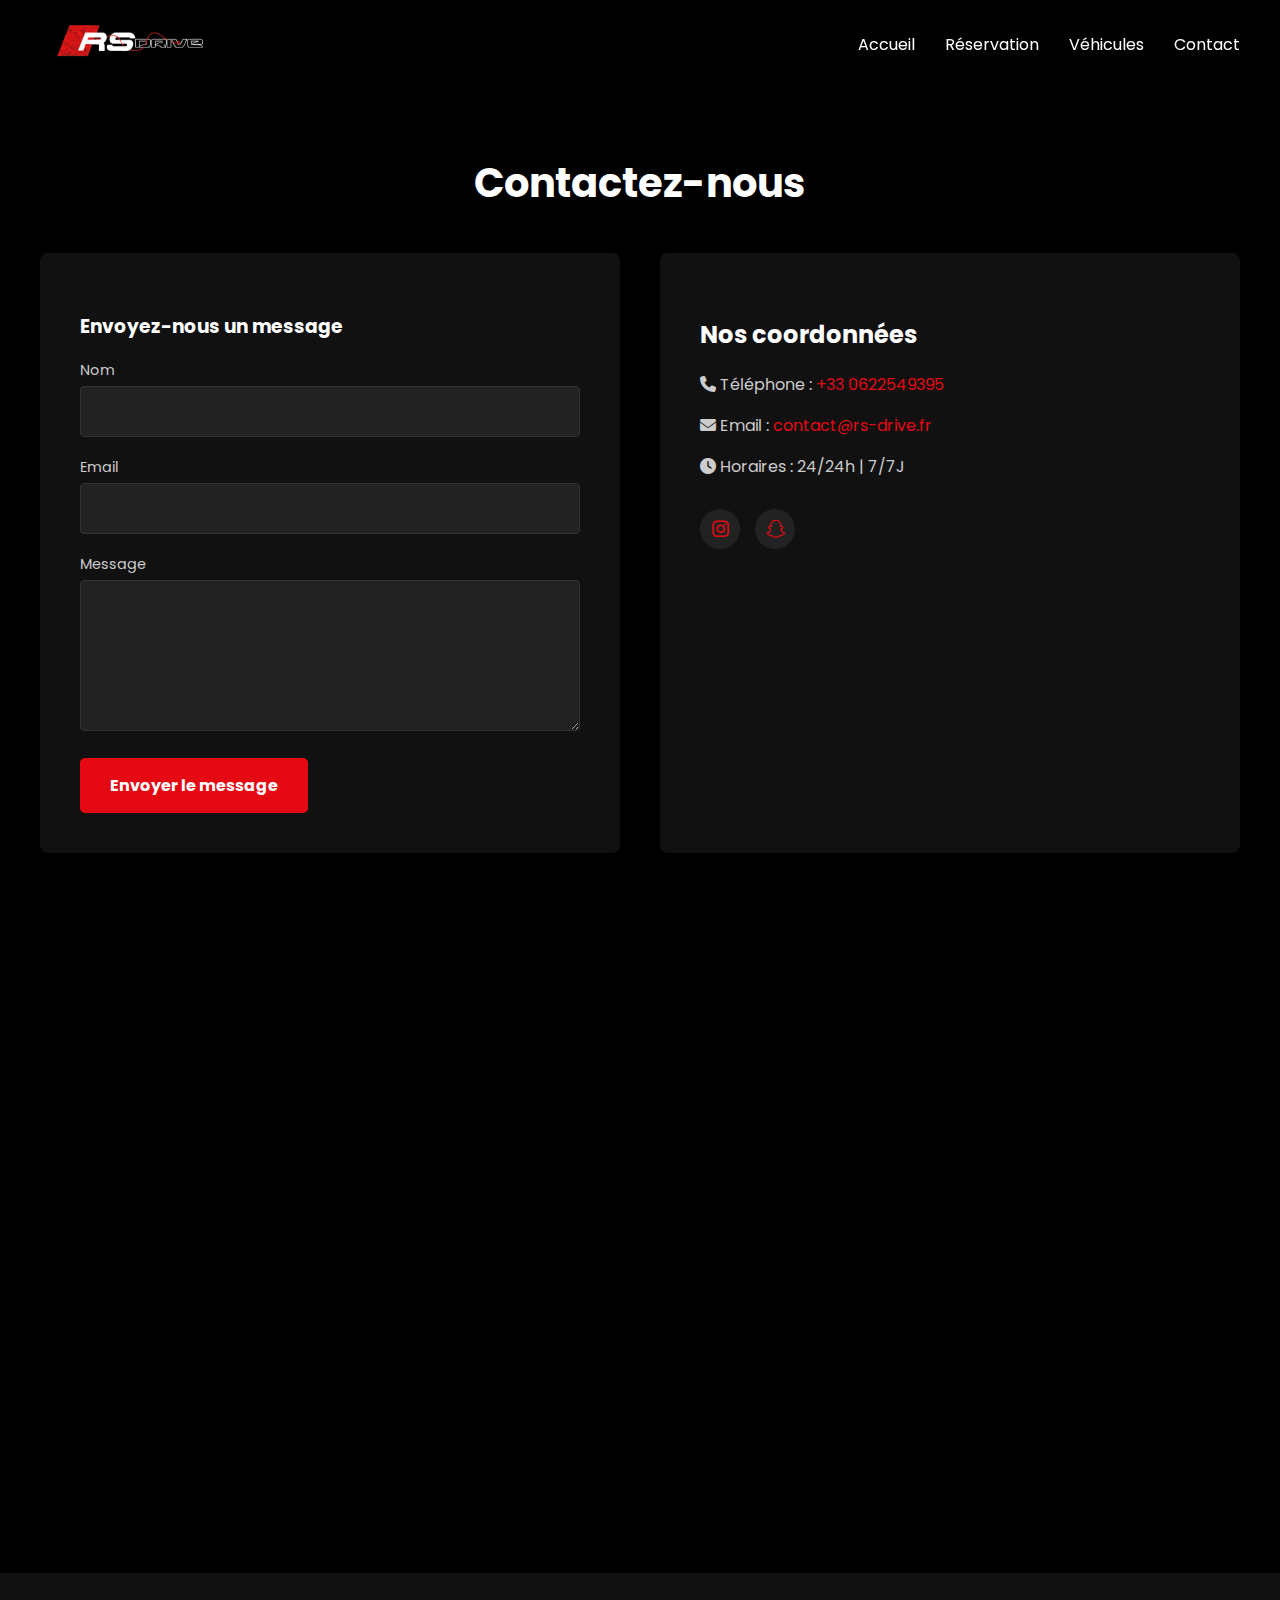
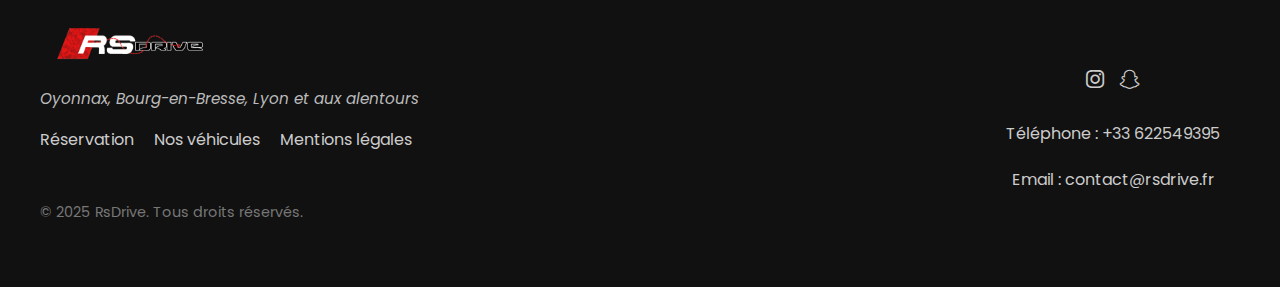
<file: contact.html>
<!DOCTYPE html>
<html lang="fr">
<head>
    <meta charset="UTF-8">
    <meta name="viewport" content="width=device-width, initial-scale=1.0">
    <title>Contactez-nous - RsDrive</title>
    <link rel="preconnect" href="https://fonts.googleapis.com">
    <link rel="preconnect" href="https://fonts.gstatic.com" crossorigin>
    <link href="https://fonts.googleapis.com/css2?family=Montserrat:wght@400;500;700&family=Poppins:wght@400;500;700&display=swap" rel="stylesheet">
    <link rel="stylesheet" href="https://cdnjs.cloudflare.com/ajax/libs/font-awesome/6.5.2/css/all.min.css" integrity="..." crossorigin="anonymous" referrerpolicy="no-referrer" />
    <style>
        /* Styles CSS de base (seront externalisés dans style.css) */
        body {
            font-family: 'Poppins', sans-serif;
            margin: 0;
            padding: 0;
            background-color: #000;
            color: #fff;
            overflow-x: hidden;
        }

        .container {
            max-width: 1200px;
            margin: 0 auto;
            padding: 0 20px;
        }

        /* Header */
        .header {
            position: fixed;
            top: 0;
            left: 0;
            width: 100%;
            background-color: rgba(0, 0, 0, 0.8); /* Semi-transparent pour l'effet sticky */
            padding: 20px 0;
            z-index: 100;
            transition: background-color 0.3s ease;
        }

        .header.scrolled {
            background-color: #000;
        }

        .header-inner {
            display: flex;
            justify-content: space-between;
            align-items: center;
        }

        /* Styles pour l'icône hamburger (mobile) */
.hamburger-menu {
    display: none; /* Caché par défaut sur les écrans plus larges */
    cursor: pointer;
    padding: 10px;
    border: none;
    background: none;
    outline: none;
    z-index: 110; /* Au-dessus du menu déroulant */
}

.hamburger-menu span {
    display: block;
    width: 25px;
    height: 3px;
    background-color: #fff;
    margin: 5px 0;
    transition: 0.4s;
}

/* Styles pour le menu déroulant (mobile) */
.main-nav-mobile {
    display: none; /* Caché par défaut */
    position: absolute;
    top: 60px; /* Ajuster en fonction de la hauteur du header */
    right: 10px;
    background-color: rgba(0, 0, 0, 0.9);
    padding: 20px;
    border-radius: 5px;
    z-index: 105; /* Au-dessus du header */
    box-shadow: 0 2px 5px rgba(0, 0, 0, 0.3);
}

.main-nav-mobile ul {
    list-style: none;
    padding: 0;
    margin: 0;
    display: flex;
    flex-direction: column;
    align-items: flex-end;
}

.main-nav-mobile li {
    margin: 10px 0;
}

.main-nav-mobile li:first-child {
    margin-top: 0;
}

.main-nav-mobile a {
    color: #fff;
    text-decoration: none;
}

.main-nav-mobile a::after {
    content: '';
    position: absolute;
    bottom: -3px;
    left: 0;
    width: 0%;
    height: 2px;
    background-color: #E50914;
    transition: width 0.3s ease;
}

.main-nav-mobile a:hover::after {
    width: 100%;
}

/* Modification du menu principal pour le cacher sur mobile */
.main-nav {
    display: flex; /* Rétablir l'affichage flex pour le bureau */
}

/* Media query pour afficher l'icône hamburger et cacher le menu principal sur mobile */
@media (max-width: 768px) {
    .main-nav {
        display: none; /* Cacher le menu principal sur mobile */
    }

    .hamburger-menu {
        display: block; /* Afficher l'icône hamburger sur mobile */
    }

    .header-inner {
        justify-content: space-between; /* Aligner logo et hamburger */
    }
}

        .logo-img {
            height: 40px;
            width: auto;
            max-width: 180px;
            object-fit: contain;
        }

        .logo {
            font-size: 24px;
            font-weight: bold;
            color: #fff;
            text-decoration: none;
        }

        .main-nav ul {
            list-style: none;
            padding: 0;
            margin: 0;
            display: flex;
        }

        .main-nav li {
            margin-left: 30px;
        }

        .main-nav li:first-child {
            margin-left: 0;
        }

        .main-nav a {
            color: #fff;
            text-decoration: none;
            position: relative;
        }

        .main-nav a::after {
            content: '';
            position: absolute;
            bottom: -3px;
            left: 0;
            width: 0%;
            height: 2px;
            background-color: #E50914;
            transition: width 0.3s ease;
        }

        .main-nav a:hover::after {
            width: 100%;
        }

        /* Section Contact */
        .contact-section {
            padding: 120px 0 80px; /* Ajuster le padding haut */
            text-align: center;
        }

        .contact-title {
            font-size: 2.5em;
            font-weight: bold;
            margin-bottom: 40px;
            color: #fff;
            opacity: 0;
            transform: translateY(-20px);
            transition: opacity 0.5s ease, transform 0.5s ease;
        }

        .contact-title.animate {
            opacity: 1;
            transform: translateY(0);
        }

        .logo-img {
  height: 40px;
  max-height: 50px;
  width: auto;
}

        .contact-grid {
            display: grid;
            grid-template-columns: repeat(auto-fit, minmax(300px, 1fr));
            gap: 40px;
            margin-bottom: 40px;
            opacity: 0;
            transform: translateY(30px);
            transition: opacity 0.5s ease 0.3s, transform 0.5s ease 0.3s;
        }

        .contact-grid.animate {
            opacity: 1;
            transform: translateY(0);
        }

        .contact-form {
            background-color: #111;
            padding: 40px;
            border-radius: 8px;
            text-align: left;
        }

        .form-group {
            margin-bottom: 20px;
        }

        .form-group label {
            display: block;
            color: #ccc;
            margin-bottom: 5px;
            font-size: 0.9em;
        }

        .form-group input[type="text"],
        .form-group input[type="email"],
        .form-group textarea {
            width: 100%;
            padding: 12px;
            border: 1px solid #333;
            border-radius: 4px;
            background-color: #222;
            color: #fff;
            box-sizing: border-box;
            font-family: 'Poppins', sans-serif;
            font-size: 1em;
        }

        .form-group textarea {
            min-height: 150px;
        }

        .btn-primary {
            display: inline-block;
            background-color: #E50914;
            color: #fff;
            padding: 15px 30px;
            text-decoration: none;
            border-radius: 5px;
            font-weight: bold;
            transition: background-color 0.3s ease, transform 0.2s ease-in-out;
            cursor: pointer;
            border: none;
            font-family: 'Poppins', sans-serif;
            font-size: 1em;
        }

        .btn-primary:hover {
            background-color: #b8070f;
            transform: scale(1.05);
        }

        .contact-details {
            background-color: #111;
            padding: 40px;
            border-radius: 8px;
            text-align: left;
        }

        .contact-details h3 {
            font-size: 1.5em;
            margin-bottom: 20px;
            color: #fff;
        }

        .contact-details p {
            color: #ccc;
            margin-bottom: 10px;
        }

        .contact-details a {
            color: #E50914;
            text-decoration: none;
            transition: color 0.3s ease;
        }

        .contact-details a:hover {
            color: #fff;
        }

        .social-buttons {
            margin-top: 30px;
            display: flex;
            gap: 15px;
            justify-content: left;
        }

        .social-button {
    background-color: #222;
    color: #ccc; /* Couleur du texte/de l'icône */
    border: none;
    border-radius: 50%;
    width: 40px;
    height: 40px;
    display: flex;
    justify-content: center;
    align-items: center;
    font-size: 1.2em; /* Taille de l'icône */
    text-decoration: none;
    transition: background-color 0.3s ease, color 0.3s ease, transform 0.2s ease-in-out;
}

        .social-button:hover {
    background-color: #E50914;
    color: #fff; /* Couleur de l'icône au survol */
    transform: scale(1.1);
}

        .map-container {
            margin-top: 40px;
            border-radius: 8px;
            overflow: hidden;
            opacity: 0;
            transform: translateY(30px);
            transition: opacity 0.5s ease 0.5s, transform 0.5s ease 0.5s;
        }

        .map-container.animate {
            opacity: 1;
            transform: translateY(0);
        }

        .map-container iframe {
            width: 100%;
            height: 300px;
            border: 0;
        }

        /* Bloc "Être rappelé maintenant" */
        .callback-section-contact {
            background-color: #222;
            padding: 40px;
            text-align: center;
            margin-top: 60px;
            border-radius: 8px;
            opacity: 0;
            transform: translateY(30px);
            transition: opacity 0.5s ease 0.7s, transform 0.5s ease 0.7s;
        }

        .callback-section-contact.animate {
            opacity: 1;
            transform: translateY(0);
        }

        .callback-icon-contact {
            font-size: 2.5em;
            color: #E50914;
            margin-bottom: 20px;
        }

        .callback-text-contact {
            font-size: 1.1em;
            margin-bottom: 25px;
        }

        .btn-callback-contact {
            background-color: #E50914;
            color: #fff;
            padding: 15px 30px;
            text-decoration: none;
            border-radius: 5px;
            font-weight: bold;
            transition: background-color 0.3s ease, transform 0.2s ease-in-out;
            cursor: pointer;
            border: none;
            font-family: 'Poppins', sans-serif;
            font-size: 1em;
        }

        .btn-callback-contact:hover {
            background-color: #b8070f;
            transform: scale(1.05);
        }

        /* Footer (Styles repris des autres pages) */
        .footer {
    background-color: #111;
    padding: 50px 0;
    color: #ccc;
    text-align: center;
}

.footer-inner {
    display: flex;
    flex-direction: column;
    align-items: center;
}

.footer-logo {
    font-size: 20px;
    font-weight: bold;
    color: #fff;
    text-decoration: none;
    margin-bottom: 20px;
}

.footer-cities {
    margin-bottom: 15px;
    font-size: 0.95em;
    line-height: 1.6;
    max-width: 300px;
    color: #bbb;
    font-style: italic;
}

.footer-links ul {
    list-style: none;
    padding: 0;
    margin: 0 0 20px;
    display: flex;
    gap: 20px;
}

.footer-links a {
    color: #ccc;
    text-decoration: none;
    transition: color 0.3s ease;
}

.footer-links a:hover {
    color: #fff;
}

.footer-social ul {
    list-style: none;
    padding: 0;
    margin: 0 0 0px;
    display: flex;
    gap: 15px;
}

.footer-social a {
    color: #ccc;
    font-size: 1.3em;
    transition: color 0.3s ease;
}

.footer-social a:hover {
    color: #fff;
}

.footer-contact p {
    margin-bottom: 5px;
}

.footer-contact a {
    color: #ccc;
    text-decoration: none;
    transition: color 0.3s ease;
}

.footer-contact a:hover {
    color: #fff;
}

/* Desktop styles */
@media (min-width: 769px) {
  .footer-contact {
    position: absolute;
    right: 40px;
    top: 50%;
    transform: translateY(-50%);
    text-align: center;
    display: flex;
    flex-direction: column;
    align-items: center;
  }

  .footer-inner {
    position: relative;
    align-items: flex-start;
  }

  .footer-contact .footer-social {
    margin-bottom: 10px;
  }

  .footer-contact .footer-social ul {
    justify-content: center;
  }

  .footer-cities {
    white-space: nowrap;
  }
}

/* Desktop styles */
@media (min-width: 769px) {
  .footer-inner {
    align-items: flex-start;
  }

  .footer-top {
    flex-direction: row;
    justify-content: space-between;
    align-items: flex-start;
  }

  .desktop-cities {
    display: block;
    white-space: nowrap;
  }

  .mobile-cities {
    display: none;
  }

  .footer-contact-block {
    align-items: flex-end;
  }

  .footer-social {
    margin-bottom: 10px;
  }

  .footer-contact {
    text-align: right;
  }

  .footer-bottom {
    text-align: left;
    width: 100%;
  }
}

        /* Animations au scroll (CSS - classes définies dans index.html) */
        .fade-in {
            opacity: 0;
            transition: opacity 0.5s ease;
        }

        .fade-in.animate {
            opacity: 1;
        }

        .slide-up {
            opacity: 0;
            transform: translateY(30px);
            transition: opacity 0.5s ease, transform 0.5s ease;
        }

        .slide-up.animate {
            opacity: 1;
            transform: translateY(0);
        }

        /* Styles pour l'icône hamburger (mobile) */
        .hamburger-menu {
            display: none; /* Caché par défaut sur les écrans plus larges */
            cursor: pointer;
            padding: 10px;
            border: none;
            background: none;
            outline: none;
            z-index: 110; /* Au-dessus du menu déroulant */
        }

        .hamburger-menu span {
            display: block;
            width: 25px;
            height: 3px;
            background-color: #fff;
            margin: 5px 0;
            transition: 0.4s;
        }

        /* Styles pour le menu déroulant (mobile) */
        .main-nav-mobile {
            display: none; /* Caché par défaut */
            position: absolute;
            top: 60px; /* Ajuster en fonction de la hauteur du header */
            right: 20px; /* Aligné à droite */
            background-color: rgba(0, 0, 0, 0.9);
            padding: 20px;
            border-radius: 5px;
            z-index: 105; /* Au-dessus du header */
            box-shadow: 0 2px 5px rgba(0, 0, 0, 0.3);
            align-items: flex-end;
        }

        .main-nav-mobile ul {
            list-style: none;
            padding: 0;
            margin: 0;
            display: flex;
            flex-direction: column;
            align-items: flex-end;
        }

        .main-nav-mobile li {
            margin: 10px 0;
        }

        .main-nav-mobile li:first-child {
            margin-top: 0;
        }

        .main-nav-mobile a {
            color: #fff;
            text-decoration: none;
        }

        .main-nav-mobile a::after {
            content: '';
            position: absolute;
            bottom: -3px;
            left: auto; /* Important pour l'alignement à droite */
            right: 0;
            width: 0%;
            height: 2px;
            background-color: #E50914;
            transition: width 0.3s ease;
        }

        .main-nav-mobile a:hover::after {
            width: 100%;
        }

        /* Modification du menu principal pour le cacher sur mobile */
        .main-nav {
            display: flex; /* Rétablir l'affichage flex pour le bureau */
        }

        /* Media query pour afficher l'icône hamburger et cacher le menu principal sur mobile */
        @media (max-width: 768px) {
            .main-nav {
                display: none; /* Cacher le menu principal sur mobile */
            }

            .hamburger-menu {
                display: block; /* Afficher l'icône hamburger sur mobile */
                position: absolute; /* Positionnement absolu pour le placer à droite */
                top: 20px;      /* Ajuster la position verticale si nécessaire */
                right: 20px;    /* Ajuster la position horizontale si nécessaire */
            }

            .header-inner {
                /* On garde le space-between pour le logo à gauche */
                align-items: center; /* Aligner verticalement le logo et le hamburger (si besoin) */
            }

            .footer-inner {
    align-items: center !important;
    text-align: center;
  }

  .footer-links ul,
    .footer-social ul {
        flex-direction: row !important; /* Forcer l'alignement horizontal */
        justify-content: center;
        flex-wrap: wrap;
        gap: 15px;
    }

  .footer-links li,
  .footer-social li {
    margin-bottom: 0;
  }

  .footer-contact {
    text-align: center;
  }

  .footer-cities {
    text-align: center;
    margin-bottom: 15px;
}
}

.footer-copyright {
  margin-top: 30px;
  font-size: 0.9em;
  color: #777;
}

        @media (max-width: 768px) {
            .footer-links ul,
    .footer-social ul {
        flex-direction: row !important; /* Forcer l'alignement horizontal */
        justify-content: center;
        flex-wrap: wrap;
        gap: 15px;
    }

  .footer-links li,
  .footer-social li {
    margin-bottom: 0;
  }
            
            .contact-section {
                padding-top: 100px;
            }

            .contact-grid {
                grid-template-columns: 1fr;
            }

            .contact-form, .contact-details {
                padding: 30px;
            }

            .social-buttons {
                justify-content: flex-start;
            }

            .map-container iframe {
                height: 200px;
            }

            .callback-section-contact {
                padding: 30px;
                margin-top: 40px;
            }

            .footer-inner {
                align-items: flex-start;
            }

            .footer-links ul, .footer-social ul {
                flex-direction: column;
                align-items: flex-start;
            }

            .footer-links li, .footer-social li {
                margin-bottom: 10px;
            }
        }
    </style>
</head>
<body>
    <header class="header">
    <div class="container header-inner">
        <a href="index.html" class="logo">
            <img src="images/logo.png" alt="RsDrive Logo" class="logo-img">
        </a>
        <button class="hamburger-menu">
            <span></span>
            <span></span>
            <span></span>
        </button>
        <nav class="main-nav">
            <ul>
                <li><a href="index.html">Accueil</a></li>
                <li><a href="reservation.html">Réservation</a></li>
                <li><a href="vehicules.html">Véhicules</a></li>
                <li><a href="contact.html">Contact</a></li>
            </ul>
        </nav>
        <nav class="main-nav-mobile">
            <ul>
                <li><a href="index.html">Accueil</a></li>
                <li><a href="reservation.html">Réservation</a></li>
                <li><a href="vehicules.html">Véhicules</a></li>
                <li><a href="contact.html">Contact</a></li>
            </ul>
        </nav>
    </div>
</header>

    <section class="contact-section">
        <div class="container">
            <h2 class="contact-title">Contactez-nous</h2>
            <div class="contact-grid">
                <div class="contact-form">
                    <h3>Envoyez-nous un message</h3>
                    <form>
                        <div class="form-group">
                            <label for="nom">Nom</label>
                            <input type="text" id="nom" name="nom" required>
                        </div>
                        <div class="form-group">
                            <label for="email">Email</label>
                            <input type="email" id="email" name="email" required>
                        </div>
                        <div class="form-group">
                            <label for="message">Message</label>
                            <textarea id="message" name="message" rows="5" required></textarea>
                        </div>
                        <button type="submit" class="btn-primary">Envoyer le message</button>
                    </form>
                </div>
                <div class="contact-details">
                    <h3>Nos coordonnées</h3>
                    <p><i class="fas fa-phone"></i> Téléphone : <a href="tel:+330622549395">+33 0622549395</a></p>
                    <p><i class="fas fa-envelope"></i> Email : <a href="mailto:contact@rs-drive.fr">contact@rs-drive.fr</a></p>
                    <p><i class="fas fa-clock"></i> Horaires : 24/24h | 7/7J</p>
                    <div class="social-buttons">
    <a href="https://www.instagram.com/rs.drive01" target="_blank" class="social-button" aria-label="Instagram">
        <i class="fab fa-instagram"></i>
    </a>
    <a href="https://www.snapchat.com/add/rs-drive01" target="_blank" class="social-button" aria-label="Snapchat">
        <i class="fab fa-snapchat-ghost"></i>
    </a>
</div>
                </div>
            </div>

            <div class="map-container">
                <iframe src="https://www.google.com/maps/embed?pb=!1m18!1m12!1m3!1d2797.479986763266!2d4.903108676849366!3d45.7578138710717!2m3!1f0!2f0!3f0!3m2!1i1024!2i768!4f13.1!3m3!1m2!1s0x47f4eb01c3e9999d%3A0x4084522a9d34b10!2sPlace%20Bellecour!5e0!3m2!1sfr!2sfr!4v1715948086849!5m2!1sfr!2sfr" width="600" height="450" style="border:0;" allowfullscreen="" loading="lazy" referrerpolicy="no-referrer-when-downgrade"></iframe>
            </div>

            <div class="callback-section-contact">
                <i class="fas fa-phone-alt callback-icon-contact"></i>
                <p class="callback-text-contact">Besoin d'une réponse rapide ?</p>
                <a href="#" class="btn-callback-contact">Être rappelé maintenant</a>
            </div>
        </div>
    </section>

    <script>
const hamburgerMenu = document.querySelector('.hamburger-menu');
const mobileNav = document.querySelector('.main-nav-mobile');

// Ajouter un écouteur d'événements pour basculer la classe 'open' sur le menu mobile
if (hamburgerMenu && mobileNav) {
    hamburgerMenu.addEventListener('click', () => {
        mobileNav.style.display = mobileNav.style.display === 'block' ? 'none' : 'block';
    });
}

        // JavaScript pour l'effet sticky header et les animations au scroll
        window.addEventListener('scroll', function() {
            const header = document.querySelector('.header');
            if (window.scrollY > 50) {
                header.classList.add('scrolled');
            } else {
                header.classList.remove('scrolled');
            }
        });

        // Animation au scroll pour les éléments de la page
        const observer = new IntersectionObserver((entries) => {
            entries.forEach((entry) => {
                if (entry.isIntersecting) {
                    entry.target.classList.add('animate');
                }
            });
        }, { threshold: 0.2 });

        const contactTitle = document.querySelector('.contact-title');
        observer.observe(contactTitle);

        const contactGrid = document.querySelector('.contact-grid');
        observer.observe(contactGrid);

        const mapContainer = document.querySelector('.map-container');
        observer.observe(mapContainer);

        const callbackSection = document.querySelector('.callback-section-contact');
        observer.observe(callbackSection);
    </script>
<footer class="footer">
    <div class="container footer-inner">
    <a href="index.html" class="logo">
        <img src="images/logo.png" alt="Logo RsDrive" class="logo-img" />
    </a>
    <p class="footer-cities">Oyonnax, Bourg-en-Bresse, Lyon et aux alentours</p>

    <div class="footer-links">
        <ul>
            <li><a href="reservation.html">Réservation</a></li>
            <li><a href="vehicules.html">Nos véhicules</a></li>
            <li><a href="mentions-legales.html">Mentions légales</a></li>
        </ul>
    </div>

    <!-- 👇 déplace ICI les réseaux sociaux -->
    <div class="footer-contact">
        <div class="footer-social">
            <ul>
                <li><a href="https://www.instagram.com/rs.drive01" target="_blank" aria-label="Instagram"><i class="fab fa-instagram"></i></a></li>
                <li><a href="https://www.snapchat.com/add/rs-drive01" target="_blank" aria-label="Snapchat"><i class="fab fa-snapchat-ghost"></i></a></li>
            </ul>
        </div>
        <p>Téléphone : <a href="tel:+33622549395">+33 622549395</a></p>
        <p>Email : <a href="mailto:contact@rsdrive.fr">contact@rsdrive.fr</a></p>
    </div>

    <p class="footer-copyright">&copy; 2025 RsDrive. Tous droits réservés.</p>
</div>
</footer>
</body>
</html>
</file>
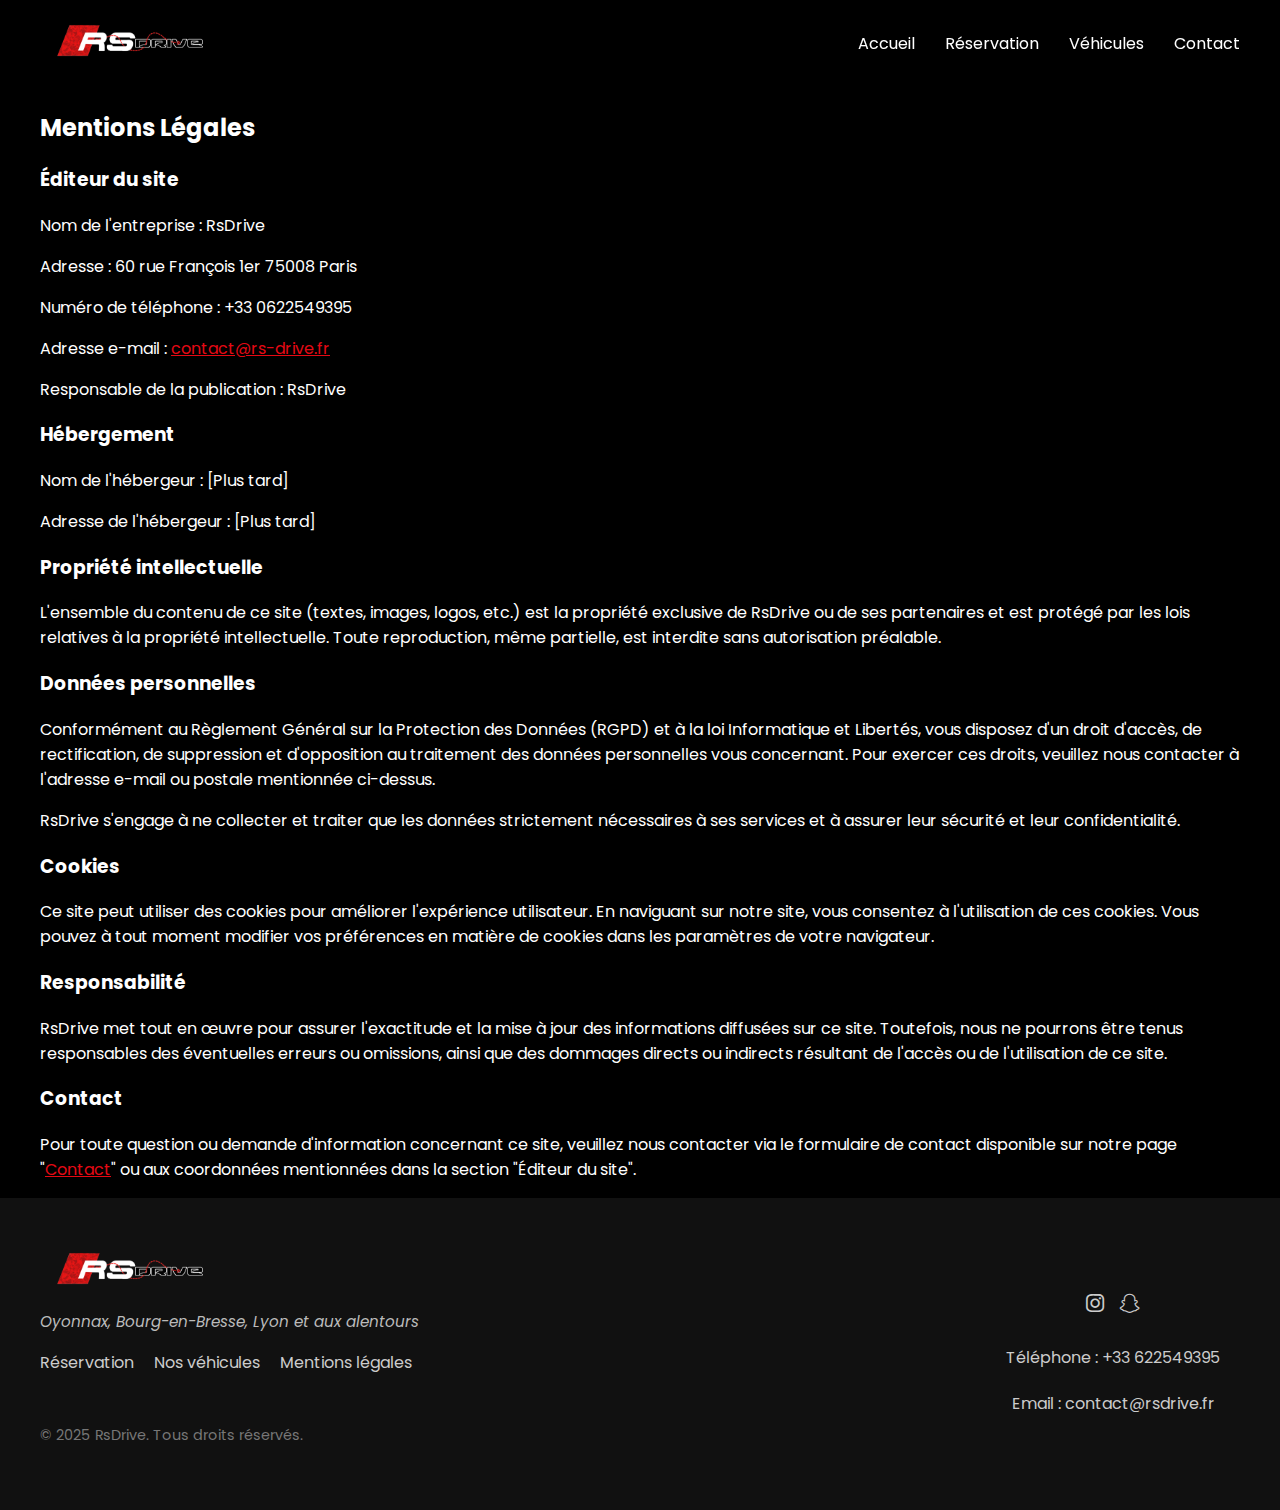
<file: mentions-legales.html>
<!DOCTYPE html>
<html lang="fr">
<head>
  <meta charset="UTF-8" />
  <meta name="viewport" content="width=device-width, initial-scale=1.0"/>
  <title>RsDrive</title>
  <link rel="preconnect" href="https://fonts.googleapis.com"/>
  <link rel="preconnect" href="https://fonts.gstatic.com" crossorigin/>
  <link href="https://fonts.googleapis.com/css2?family=Montserrat:wght@400;500;700&family=Poppins:wght@400;500;700&display=swap" rel="stylesheet"/>
  <link rel="stylesheet" href="https://cdnjs.cloudflare.com/ajax/libs/font-awesome/6.5.2/css/all.min.css" crossorigin="anonymous"/>
  <style>
    /* 💡 Zone CSS à compléter pour tes sections : juste en dessous */

    body {
      font-family: 'Poppins', sans-serif;
      margin: 0;
      background-color: #000;
      color: #fff;
      overflow-x: hidden;
    }

    .container {
      max-width: 1200px;
      margin: 0 auto;
      padding: 0 20px;
    }

    /* HEADER */
    .header {
      position: fixed;
      top: 0;
      left: 0;
      width: 100%;
      background-color: rgba(0, 0, 0, 0.8);
      padding: 20px 0;
      z-index: 100;
      transition: background-color 0.3s ease;
    }

    .header.scrolled {
      background-color: #000;
    }

    .header-inner {
      display: flex;
      justify-content: space-between;
      align-items: center;
    }

    .logo-img {
      height: 40px;
      width: auto;
      max-width: 180px;
      object-fit: contain;
    }

    .main-nav {
      display: flex;
    }

    .main-nav ul {
      display: flex;
      list-style: none;
      margin: 0;
      padding: 0;
    }

    .main-nav li {
      margin-left: 30px;
    }

    .main-nav a {
      color: #fff;
      text-decoration: none;
      position: relative;
    }

    .main-nav a::after {
      content: '';
      position: absolute;
      bottom: -3px;
      left: 0;
      width: 0%;
      height: 2px;
      background-color: #E50914;
      transition: width 0.3s ease;
    }

    .main-nav a:hover::after {
      width: 100%;
    }

    .hamburger-menu {
      display: none;
      cursor: pointer;
      padding: 10px;
      border: none;
      background: none;
      outline: none;
      z-index: 110;
    }

    .hamburger-menu span {
      display: block;
      width: 25px;
      height: 3px;
      background-color: #fff;
      margin: 5px 0;
      transition: 0.4s;
    }

    .main-nav-mobile {
      display: none;
      position: absolute;
      top: 60px;
      right: 20px;
      background-color: rgba(0, 0, 0, 0.9);
      padding: 20px;
      border-radius: 5px;
      z-index: 105;
      box-shadow: 0 2px 5px rgba(0, 0, 0, 0.3);
    }

    .main-nav-mobile ul {
      display: flex;
      flex-direction: column;
      align-items: flex-end;
      list-style: none;
      margin: 0;
      padding: 0;
    }

    .main-nav-mobile li {
      margin: 10px 0;
    }

    .main-nav-mobile a {
      color: #fff;
      text-decoration: none;
      position: relative;
    }

    .main-nav-mobile a::after {
      content: '';
      position: absolute;
      bottom: -3px;
      right: 0;
      width: 0%;
      height: 2px;
      background-color: #E50914;
      transition: width 0.3s ease;
    }

    .main-nav-mobile a:hover::after {
      width: 100%;
    }

    @media (max-width: 768px) {
      .main-nav {
        display: none;
      }

      .hamburger-menu {
        display: block;
        position: absolute;
        top: 20px;
        right: 20px;
      }
      .footer-inner {
    align-items: center !important;
    text-align: center;
  }

  .footer-links ul,
    .footer-social ul {
        flex-direction: row !important; /* Forcer l'alignement horizontal */
        justify-content: center;
        flex-wrap: wrap;
        gap: 15px;
    }

  .footer-links li,
  .footer-social li {
    margin-bottom: 0;
  }



  .footer-contact {
    text-align: center;
  }

  .footer-cities {
    text-align: center;
    margin-bottom: 15px;
}
}

input[type="checkbox"] {
  box-shadow: none;
  outline: none;
  accent-color: #e60000; /* Pour un style rouge moderne */
}

.footer-copyright {
  margin-top: 30px;
  font-size: 0.9em;
  color: #777;
}

    /* FOOTER */
    .footer {
    background-color: #111;
    padding: 50px 0;
    color: #ccc;
    text-align: center;
}

.footer-inner {
    display: flex;
    flex-direction: column;
    align-items: center;
}

.footer-logo {
    font-size: 20px;
    font-weight: bold;
    color: #fff;
    text-decoration: none;
    margin-bottom: 20px;
}

.footer-cities {
    margin-bottom: 15px;
    font-size: 0.95em;
    line-height: 1.6;
    max-width: 300px;
    color: #bbb;
    font-style: italic;
}

.footer-links ul {
    list-style: none;
    padding: 0;
    margin: 0 0 20px;
    display: flex;
    gap: 20px;
}

.footer-links a {
    color: #ccc;
    text-decoration: none;
    transition: color 0.3s ease;
}

.footer-links a:hover {
    color: #fff;
}

.footer-social ul {
    list-style: none;
    padding: 0;
    margin: 0 0 0px;
    display: flex;
    gap: 15px;
}

.footer-social a {
    color: #ccc;
    font-size: 1.3em;
    transition: color 0.3s ease;
}

.footer-social a:hover {
    color: #fff;
}

.footer-contact p {
    margin-bottom: 5px;
}

.footer-contact a {
    color: #ccc;
    text-decoration: none;
    transition: color 0.3s ease;
}

.footer-contact a:hover {
    color: #fff;
}

/* Desktop styles */
@media (min-width: 769px) {
  .footer-contact {
    position: absolute;
    right: 40px;
    top: 50%;
    transform: translateY(-50%);
    text-align: center;
    display: flex;
    flex-direction: column;
    align-items: center;
  }

  .footer-inner {
    position: relative;
    align-items: flex-start;
  }

  .footer-contact .footer-social {
    margin-bottom: 10px;
  }

  .footer-contact .footer-social ul {
    justify-content: center;
  }

  .footer-cities {
    white-space: nowrap;
  }
}
  </style>
</head>
<body>
  <header class="header">
    <div class="container header-inner">
      <a href="index.html" class="logo">
        <img src="images/logo.png" alt="RsDrive Logo" class="logo-img"/>
      </a>
      <button class="hamburger-menu">
        <span></span><span></span><span></span>
      </button>
      <nav class="main-nav">
        <ul>
          <li><a href="index.html">Accueil</a></li>
          <li><a href="reservation.html">Réservation</a></li>
          <li><a href="vehicules.html">Véhicules</a></li>
          <li><a href="contact.html">Contact</a></li>
        </ul>
      </nav>
      <nav class="main-nav-mobile">
        <ul>
          <li><a href="index.html">Accueil</a></li>
          <li><a href="reservation.html">Réservation</a></li>
          <li><a href="vehicules.html">Véhicules</a></li>
          <li><a href="contact.html">Contact</a></li>
        </ul>
      </nav>
    </div>
  </header>

  <!-- ✨ Mentions Legales ! ✨ -->
   <div class="container legal-section" style="padding-top: 90px;">
    <h2 class="slide-up">Mentions Légales</h2>

        <h3 class="slide-up">Éditeur du site</h3>
        <p class="fade-in">Nom de l'entreprise : RsDrive</p>
        <p class="fade-in">Adresse : 60 rue François 1er 75008 Paris</p>
        <p class="fade-in">Numéro de téléphone : +33 0622549395</p>
        <p class="fade-in">Adresse e-mail : <a href="mailto:contact@rs-drive.fr" style="color: #E50914;">contact@rs-drive.fr</a></p>
        <p class="fade-in">Responsable de la publication : RsDrive</p>

        <h3 class="slide-up">Hébergement</h3>
        <p class="fade-in">Nom de l'hébergeur : [Plus tard]</p>
        <p class="fade-in">Adresse de l'hébergeur : [Plus tard]</p>

        <h3 class="slide-up">Propriété intellectuelle</h3>
        <p class="fade-in">L'ensemble du contenu de ce site (textes, images, logos, etc.) est la propriété exclusive de RsDrive ou de ses partenaires et est protégé par les lois relatives à la propriété intellectuelle. Toute reproduction, même partielle, est interdite sans autorisation préalable.</p>

        <h3 class="slide-up">Données personnelles</h3>
        <p class="fade-in">Conformément au Règlement Général sur la Protection des Données (RGPD) et à la loi Informatique et Libertés, vous disposez d'un droit d'accès, de rectification, de suppression et d'opposition au traitement des données personnelles vous concernant. Pour exercer ces droits, veuillez nous contacter à l'adresse e-mail ou postale mentionnée ci-dessus.</p>
        <p class="fade-in">RsDrive s'engage à ne collecter et traiter que les données strictement nécessaires à ses services et à assurer leur sécurité et leur confidentialité.</p>

        <h3 class="slide-up">Cookies</h3>
        <p class="fade-in">Ce site peut utiliser des cookies pour améliorer l'expérience utilisateur. En naviguant sur notre site, vous consentez à l'utilisation de ces cookies. Vous pouvez à tout moment modifier vos préférences en matière de cookies dans les paramètres de votre navigateur.</p>

        <h3 class="slide-up">Responsabilité</h3>
        <p class="fade-in">RsDrive met tout en œuvre pour assurer l'exactitude et la mise à jour des informations diffusées sur ce site. Toutefois, nous ne pourrons être tenus responsables des éventuelles erreurs ou omissions, ainsi que des dommages directs ou indirects résultant de l'accès ou de l'utilisation de ce site.</p>

        <h3 class="slide-up">Contact</h3>
        <p class="fade-in">Pour toute question ou demande d'information concernant ce site, veuillez nous contacter via le formulaire de contact disponible sur notre page "<a href="contact.html" style="color: #E50914;">Contact</a>" ou aux coordonnées mentionnées dans la section "Éditeur du site".</p>
    </div>
   

  <footer class="footer">
    <div class="container footer-inner">
    <a href="index.html" class="logo">
        <img src="images/logo.png" alt="Logo RsDrive" class="logo-img" />
    </a>
    <p class="footer-cities">Oyonnax, Bourg-en-Bresse, Lyon et aux alentours</p>

    <div class="footer-links">
        <ul>
            <li><a href="reservation.html">Réservation</a></li>
            <li><a href="vehicules.html">Nos véhicules</a></li>
            <li><a href="mentions-legales.html">Mentions légales</a></li>
        </ul>
    </div>

    <!-- 👇 déplace ICI les réseaux sociaux -->
    <div class="footer-contact">
        <div class="footer-social">
            <ul>
                <li><a href="https://www.instagram.com/rs.drive01" target="_blank" aria-label="Instagram"><i class="fab fa-instagram"></i></a></li>
                <li><a href="https://www.snapchat.com/add/rs-drive01" target="_blank" aria-label="Snapchat"><i class="fab fa-snapchat-ghost"></i></a></li>
            </ul>
        </div>
        <p>Téléphone : <a href="tel:+33622549395">+33 622549395</a></p>
        <p>Email : <a href="mailto:contact@rsdrive.fr">contact@rsdrive.fr</a></p>
    </div>

    <p class="footer-copyright">&copy; 2025 RsDrive. Tous droits réservés.</p>
</div>
</footer>

  <script>
    const hamburgerMenu = document.querySelector('.hamburger-menu');
    const mobileNav = document.querySelector('.main-nav-mobile');

    if (hamburgerMenu && mobileNav) {
      hamburgerMenu.addEventListener('click', () => {
        mobileNav.style.display = mobileNav.style.display === 'block' ? 'none' : 'block';
      });
    }

    window.addEventListener('scroll', function () {
      const header = document.querySelector('.header');
      header.classList.toggle('scrolled', window.scrollY > 50);
    });
  </script>
</body>
</html>
</file>
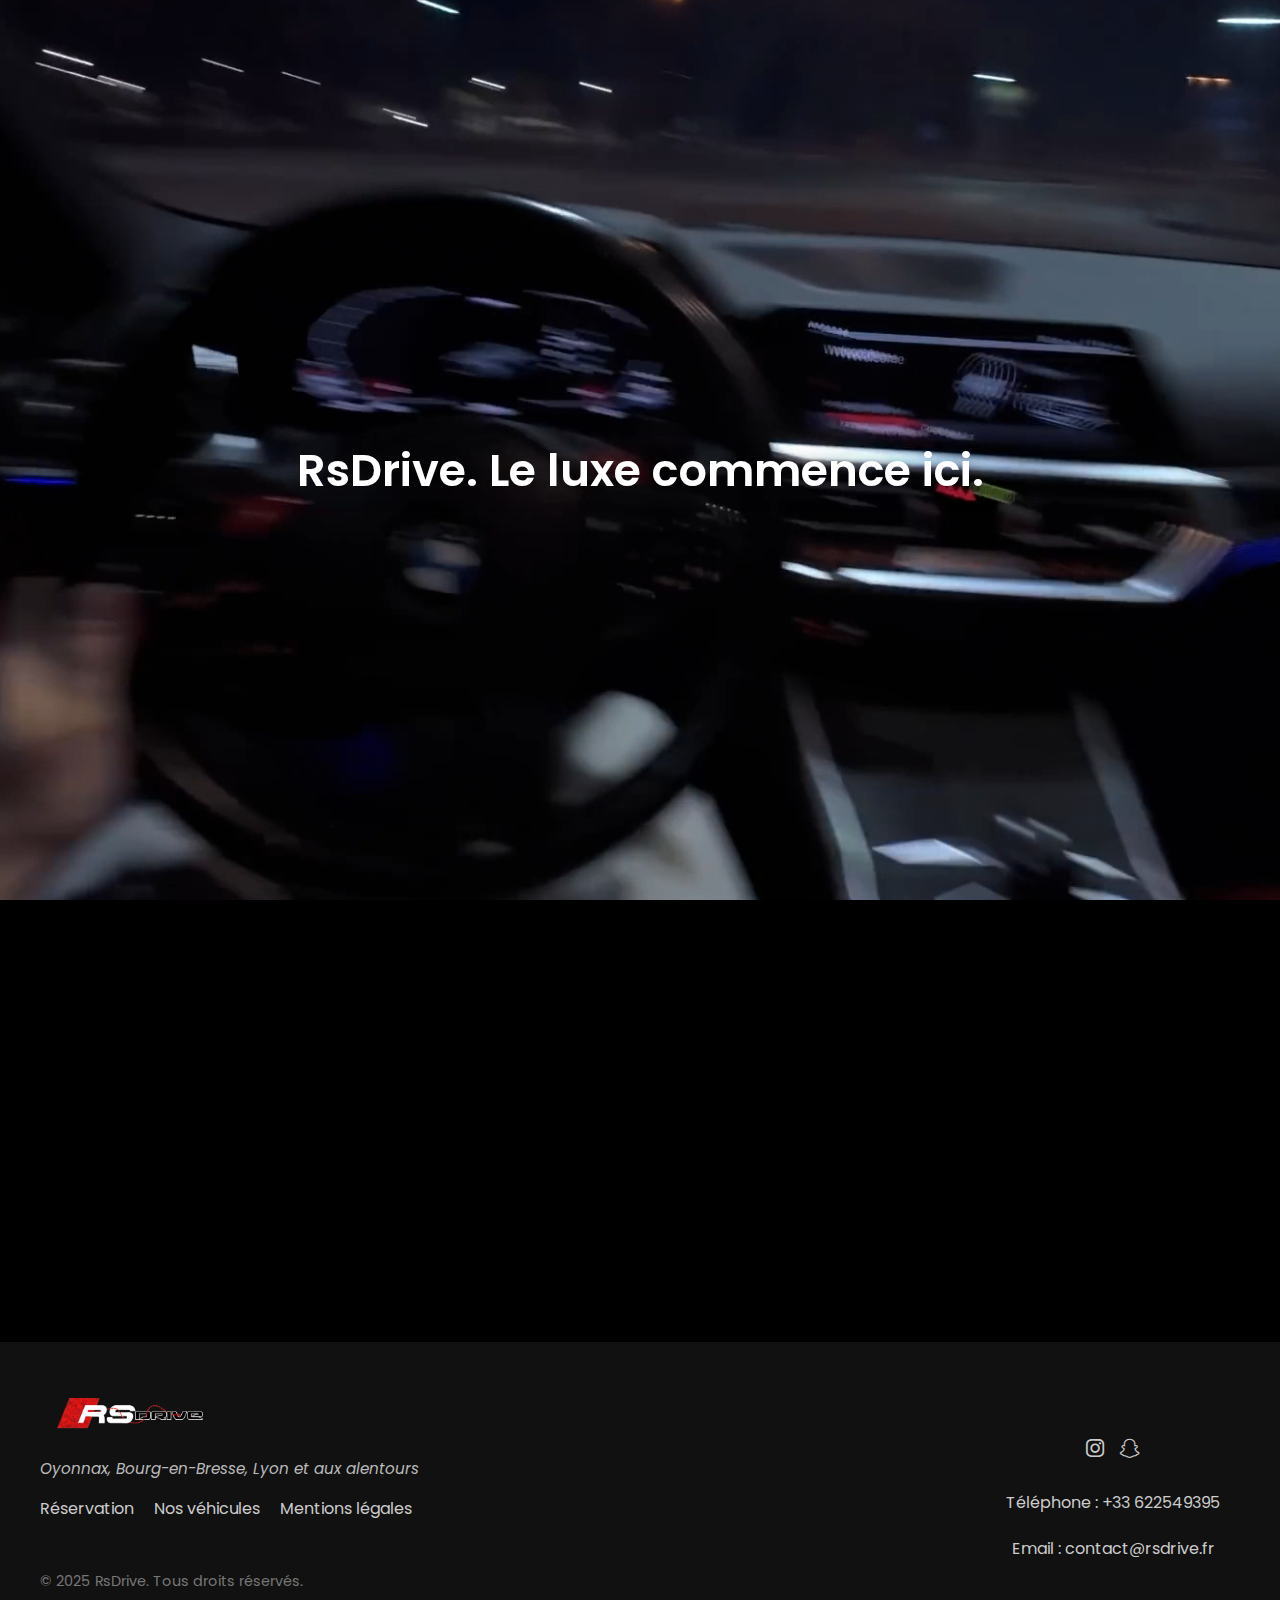
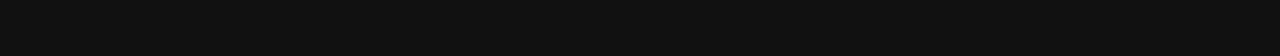
<file: vehicules.html>
<!DOCTYPE html>
<html lang="fr">
<head>
  <meta charset="UTF-8">
  <meta name="viewport" content="width=device-width, initial-scale=1.0">
  <title>Nos Véhicules - RsDrive</title>
  <link rel="preconnect" href="https://fonts.googleapis.com">
  <link rel="preconnect" href="https://fonts.gstatic.com" crossorigin>
  <link href="https://fonts.googleapis.com/css2?family=Montserrat:wght@400;500;700&family=Poppins:wght@400;500;700&display=swap" rel="stylesheet">
  <link rel="stylesheet" href="https://cdnjs.cloudflare.com/ajax/libs/font-awesome/6.5.0/css/all.min.css" crossorigin="anonymous" />

  <style>
    body {
      font-family: 'Poppins', sans-serif;
      margin: 0;
      padding: 0;
      background-color: #000;
      color: #fff;
      overflow-x: hidden;
    }

    .container {
        max-width: 1200px;
        margin: 0 auto;
        padding: 0 20px;
    }

.intro-media {
  position: absolute;
  top: 0;
  left: 0;
  width: 100%;
  height: 100%;
  object-fit: cover;
}

/* Cacher le GIF sur desktop */
.desktop-only {
  display: block;
}
.mobile-only {
  display: none;
}

/* 📱 Désactiver zoom sur mobile */
@media (max-width: 768px) {
  #video-intro.zoom-in video,
  #video-intro.zoom-out video {
    transform: none !important;
    transition: none !important;
  }
}

/* Affichage conditionnel */
@media (max-width: 768px) {
  .desktop-only {
    display: none !important;
  }
  .mobile-only {
    display: block !important;
  }
}


        /* Header (Styles repris des autres pages) */
        .header {
            position: fixed;
            top: 0;
            left: 0;
            width: 100%;
            background-color: rgba(0, 0, 0, 0.8);
            padding: 20px 0;
            z-index: 100;
            transition: background-color 0.3s ease;
        }

        .header.scrolled {
            background-color: #000;
        }

        .header-inner {
            display: flex;
            justify-content: space-between;
            align-items: center;
        }

        .logo {
            font-size: 24px;
            font-weight: bold;
            color: #fff;
            text-decoration: none;
        }

        .main-nav ul {
            list-style: none;
            padding: 0;
            margin: 0;
            display: flex;
        }

        .main-nav li {
            margin-left: 30px;
        }

        .main-nav li:first-child {
            margin-left: 0;
        }

        .main-nav a {
            color: #fff;
            text-decoration: none;
            position: relative;
        }

        .main-nav a::after {
            content: '';
            position: absolute;
            bottom: -3px;
            left: 0;
            width: 0%;
            height: 2px;
            background-color: #E50914;
            transition: width 0.3s ease;
        }

        .main-nav a:hover::after {
            width: 100%;
        }

        /* Section Nos Véhicules */
        .vehicles-section {
            padding: 120px 0 80px; /* Ajuster le padding haut */
            text-align: center;
        }

        .vehicles-title {
            font-size: 2.5em;
            font-weight: bold;
            margin-bottom: 40px;
            color: #fff;
            opacity: 0;
            transform: translateY(-20px);
            transition: opacity 0.5s ease, transform 0.5s ease;
        }

        .vehicles-title.animate {
            opacity: 1;
            transform: translateY(0);
        }

        .filter-buttons {
            margin-bottom: 30px;
            opacity: 0;
            transition: opacity 0.5s ease 0.3s;
        }

        .filter-buttons.animate {
            opacity: 1;
        }

        .filter-button {
            background-color: transparent;
            color: #ccc;
            border: 1px solid #333;
            padding: 10px 20px;
            margin: 0 10px;
            border-radius: 5px;
            cursor: pointer;
            font-family: 'Poppins', sans-serif;
            font-size: 0.9em;
            transition: background-color 0.3s ease, color 0.3s ease;
        }

        .filter-button.active {
            background-color: #E50914;
            color: #fff;
            border-color: #E50914;
        }

        .filter-button:hover {
            background-color: #333;
            color: #fff;
        }

        .vehicles-grid {
            display: grid;
            grid-template-columns: repeat(auto-fit, minmax(300px, 1fr));
            gap: 30px;
            margin-bottom: 40px;
            opacity: 0;
            transform: translateY(30px);
            transition: opacity 0.5s ease 0.5s, transform 0.5s ease 0.5s;
        }

        .vehicles-grid.animate {
            opacity: 1;
            transform: translateY(0);
        }

        .vehicle-card {
            background-color: #111;
            border-radius: 8px;
            overflow: hidden;
            box-shadow: 0 4px 8px rgba(0, 0, 0, 0.2);
            position: relative;
            transition: transform 0.3s ease-in-out;
        }

        .vehicle-card:hover {
            transform: translateY(-5px);
        }

        .vehicle-image-container {
            position: relative;
            overflow: hidden;
        }

        .logo-img {
            height: 40px;
            width: auto;
            max-width: 180px;
            object-fit: contain;
        }

        .vehicle-image {
            width: 100%;
            display: block;
            transition: transform 0.3s ease-in-out;
        }

        .vehicle-card:hover .vehicle-image {
            transform: scale(1.05);
        }

        .vehicle-details {
            padding: 20px;
            text-align: center;
        }

        .vehicle-name {
            font-size: 1.3em;
            font-weight: bold;
            margin-bottom: 10px;
        }

        .vehicle-price {
            color: #E50914;
            font-size: 1.1em;
            margin-bottom: 15px;
        }

        .vehicle-overlay {
            position: absolute;
            top: 0;
            left: 0;
            width: 100%;
            height: 100%;
            background-color: rgba(0, 0, 0, 0.7);
            display: flex;
            justify-content: center;
            align-items: center;
            opacity: 0;
            transition: opacity 0.3s ease-in-out;
        }

        .vehicle-card:hover .vehicle-overlay {
            opacity: 1;
        }

        .btn-voir-plus {
            background-color: #E50914;
            color: #fff;
            padding: 12px 25px;
            border-radius: 5px;
            text-decoration: none;
            font-weight: bold;
            transition: background-color 0.3s ease;
        }

        .btn-voir-plus:hover {
            background-color: #b8070f;
        }

        /* Footer (Styles repris des autres pages) */
        .footer {
    background-color: #111;
    padding: 50px 0;
    color: #ccc;
    text-align: center;
}

.footer-inner {
  display: flex;
  flex-direction: column;
  align-items: center;
}

#video-intro {
  position: fixed;
  top: 0;
  left: 0;
  width: 100%;
  height: 100%;
  z-index: 9999;
  overflow: hidden;
  background: black;
}

#video-intro video {
  width: 100%;
  height: 100%;
  object-fit: cover;
  transform: scale(0.9);
  transition: transform 0.4s ease-out;
}

#video-intro.zoom-in video {
  transform: scale(1.16);
}

#video-intro.zoom-out video {
  transform: scale(0.9);
  transition: transform 0.8s ease-in-out;
}

.fade-out {
  animation: fadeOut 1s ease forwards;
}

@keyframes fadeOut {
  from {
    opacity: 1;
  }
  to {
    opacity: 0;
  }
}


.video-overlay {
  position: absolute;
  top: 0;
  left: 0;
  width: 100%;
  height: 100%;
  backdrop-filter: blur(0px);
  background-color: rgba(0, 0, 0, 0);
  transition: backdrop-filter 0.8s ease-in-out, background-color 0.8s ease-in-out;
}

.video-overlay.blur {
  backdrop-filter: blur(8px);
  background-color: rgba(0, 0, 0, 0.3);
}

/* Cache tout après intro */
body.video-done #video-intro {
  display: none;
}



.footer-logo {
    font-size: 20px;
    font-weight: bold;
    color: #fff;
    text-decoration: none;
    margin-bottom: 20px;
}

.footer-cities {
    margin-bottom: 15px;
    font-size: 0.95em;
    line-height: 1.6;
    max-width: 300px;
    color: #bbb;
    font-style: italic;
}

.footer-links ul {
    list-style: none;
    padding: 0;
    margin: 0 0 20px;
    display: flex;
    gap: 20px;
}

.footer-links a {
    color: #ccc;
    text-decoration: none;
    transition: color 0.3s ease;
}

.footer-links a:hover {
    color: #fff;
}

.footer-social ul {
    list-style: none;
    padding: 0;
    margin: 0 0 0px;
    display: flex;
    gap: 15px;
}

.footer-social a {
    color: #ccc;
    font-size: 1.3em;
    transition: color 0.3s ease;
}

.footer-social a:hover {
    color: #fff;
}

.footer-contact p {
    margin-bottom: 5px;
}

.footer-contact a {
    color: #ccc;
    text-decoration: none;
    transition: color 0.3s ease;
}

.footer-contact a:hover {
    color: #fff;
}

/* Desktop styles */
@media (min-width: 769px) {
  .footer-contact {
    position: absolute;
    right: 40px;
    top: 50%;
    transform: translateY(-50%);
    text-align: center;
    display: flex;
    flex-direction: column;
    align-items: center;
  }

  .footer-inner {
    position: relative;
    align-items: flex-start;
  }

  .footer-contact .footer-social {
    margin-bottom: 10px;
  }

  .footer-contact .footer-social ul {
    justify-content: center;
  }

  .footer-cities {
    white-space: nowrap;
  }
}

.vehicle-card.hidden-on-load {
  opacity: 0;
  transform: translateY(40px);
  transition: opacity 0.6s ease, transform 0.6s ease;
}
.vehicle-card.reveal {
  opacity: 1;
  transform: translateY(0);
}

/* Styles pour l'icône hamburger (mobile) */
.hamburger-menu {
    display: none; /* Caché par défaut sur les écrans plus larges */
    cursor: pointer;
    padding: 10px;
    border: none;
    background: none;
    outline: none;
    z-index: 110; /* Au-dessus du menu déroulant */
}

.hamburger-menu span {
    display: block;
    width: 25px;
    height: 3px;
    background-color: #fff;
    margin: 5px 0;
    transition: 0.4s;
}

/* Styles pour le menu déroulant (mobile) */
.main-nav-mobile {
    display: none; /* Caché par défaut */
    position: absolute;
    top: 60px; /* Ajuster en fonction de la hauteur du header */
    right: 10px;
    background-color: rgba(0, 0, 0, 0.9);
    padding: 20px;
    border-radius: 5px;
    z-index: 105; /* Au-dessus du header */
    box-shadow: 0 2px 5px rgba(0, 0, 0, 0.3);
}

.main-nav-mobile ul {
    list-style: none;
    padding: 0;
    margin: 0;
    display: flex;
    flex-direction: column;
    align-items: flex-end;
}

.main-nav-mobile li {
    margin: 10px 0;
}

.main-nav-mobile li:first-child {
    margin-top: 0;
}

.main-nav-mobile a {
    color: #fff;
    text-decoration: none;
}

.main-nav-mobile a::after {
    content: '';
    position: absolute;
    bottom: -3px;
    left: 0;
    width: 0%;
    height: 2px;
    background-color: #E50914;
    transition: width 0.3s ease;
}

.main-nav-mobile a:hover::after {
    width: 100%;
}

/* Styles pour l'icône hamburger (mobile) */
.hamburger-menu {
    display: none; /* Caché par défaut sur les écrans plus larges */
    cursor: pointer;
    padding: 10px;
    border: none;
    background: none;
    outline: none;
    z-index: 110; /* Au-dessus du menu déroulant */
}

.hamburger-menu span {
    display: block;
    width: 25px;
    height: 3px;
    background-color: #fff;
    margin: 5px 0;
    transition: 0.4s;
}

/* Styles pour le menu déroulant (mobile) */
.main-nav-mobile {
    display: none; /* Caché par défaut */
    position: absolute;
    top: 60px; /* Ajuster en fonction de la hauteur du header */
    right: 10px;
    background-color: rgba(0, 0, 0, 0.9);
    padding: 20px;
    border-radius: 5px;
    z-index: 105; /* Au-dessus du header */
    box-shadow: 0 2px 5px rgba(0, 0, 0, 0.3);
}

.main-nav-mobile ul {
    list-style: none;
    padding: 0;
    margin: 0;
    display: flex;
    flex-direction: column;
    align-items: flex-end;
}

.main-nav-mobile li {
    margin: 10px 0;
}

.main-nav-mobile li:first-child {
    margin-top: 0;
}

.main-nav-mobile a {
    color: #fff;
    text-decoration: none;
}

.main-nav-mobile a::after {
    content: '';
    position: absolute;
    bottom: -3px;
    left: 0;
    width: 0%;
    height: 2px;
    background-color: #E50914;
    transition: width 0.3s ease;
}

.main-nav-mobile a:hover::after {
    width: 100%;
}

/* Modification du menu principal pour le cacher sur mobile */
.main-nav {
    display: flex; /* Rétablir l'affichage flex pour le bureau */
}

/* Media query pour afficher l'icône hamburger et cacher le menu principal sur mobile */
@media (max-width: 768px) {
    .main-nav {
        display: none; /* Cacher le menu principal sur mobile */
    }

    .hamburger-menu {
        display: block; /* Afficher l'icône hamburger sur mobile */
    }

    .header-inner {
        justify-content: space-between; /* Aligner logo et hamburger */
    }
    .footer-inner {
    align-items: center !important;
    text-align: center;
  }

  .footer-links ul,
    .footer-social ul {
        flex-direction: row !important; /* Forcer l'alignement horizontal */
        justify-content: center;
        flex-wrap: wrap;
        gap: 15px;
    }

  .footer-links li,
  .footer-social li {
    margin-bottom: 0;
  }

  .footer-contact {
    text-align: center;
  }

  .footer-cities {
    text-align: center;
    margin-bottom: 15px;
}
}

.video-text-overlay {
  position: fixed;        /* ✅ fixée sur tout l’écran */
  top: 0;
  left: 0;
  width: 100%;
  height: 100%;
  display: flex;
  justify-content: center;
  align-items: center;
  text-align: center;
  z-index: 99999;
  pointer-events: none;   /* ✅ n’interfère pas avec les clics */
}

.video-text-inner {
  display: flex;
  flex-direction: column;
  align-items: center;
  justify-content: center;
}


.video-text-overlay .main-text {
  font-size: 2.8em;
  font-weight: 600;
  color: white;
  text-shadow: 0 4px 20px rgba(0, 0, 0, 0.6);
}

.video-text-overlay .sub-text {
  font-size: 1.2em;
  font-weight: 300;
  margin-top: 10px;
  color: #ddd;
}

@keyframes fadeInText {
  to { opacity: 1; }
}

@keyframes fadeInLogo {
  to {
    opacity: 1;
  }
}
/* Mobile responsive */
@media screen and (max-width: 768px) {
  .video-text-overlay .main-text {
    font-size: 1.8em;
  }

  .video-text-overlay .sub-text {
    font-size: 1em;
  }
  .video-logo-watermark {
    width: 80px;
    margin-bottom: 10px;
  }
}


.footer-copyright {
  margin-top: 30px;
  font-size: 0.9em;
  color: #777;
}

/* Modification du menu principal pour le cacher sur mobile */
.main-nav {
    display: flex; /* Rétablir l'affichage flex pour le bureau */
}

/* Media query pour afficher l'icône hamburger et cacher le menu principal sur mobile */
@media (max-width: 768px) {
    .main-nav {
        display: none; /* Cacher le menu principal sur mobile */
    }

    .hamburger-menu {
        display: block; /* Afficher l'icône hamburger sur mobile */
    }

    .header-inner {
        justify-content: space-between; /* Aligner logo et hamburger */
    }
}

        /* Animations au scroll (CSS - classes définies dans index.html) */
        .fade-in {
            opacity: 0;
            transition: opacity 0.5s ease;
        }

        .fade-in.animate {
            opacity: 1;
        }

        .slide-up {
            opacity: 0;
            transform: translateY(30px);
            transition: opacity 0.5s ease, transform 0.5s ease;
        }

        .slide-up.animate {
            opacity: 1;
            transform: translateY(0);
        }

        /* Responsive Design */
        @media (max-width: 768px) {
            .main-nav ul {
                flex-direction: column;
                align-items: flex-end;
                position: absolute;
                top: 60px;
                right: 20px;
                background-color: rgba(0, 0, 0, 0.9);
                padding: 20px;
                border-radius: 5px;
                display: none; /* Masqué par défaut sur mobile */
            }

            .main-nav li {
                margin: 10px 0;
            }

            .header-inner {
                display: flex;
                justify-content: space-between;
                align-items: center;
            }

            .vehicles-section {
                padding-top: 100px;
            }

            
            

            .filter-button {
                margin: 0 5px;
            }

            .vehicles-grid {
                grid-template-columns: 1fr;
            }

            .filter-buttons {
    display: flex;
    overflow-x: auto;
    white-space: nowrap;
    margin-bottom: 20px;
    padding-right: 30px; /* pour laisser de la place à la flèche */
    scrollbar-width: none; /* Firefox */
  }

  .filter-buttons::-webkit-scrollbar {
    display: none; /* Chrome */
  }

  .filter-buttons-container {
  position: relative;
}

  .scroll-indicator {
    position: absolute;
    right: 15px;
    top: 50%;
    transform: translateY(-50%);
    pointer-events: none;
    z-index: 10;
    animation: slide-pulse 1.5s infinite;
    color: #fff;
    background: rgba(0, 0, 0, 0.3);
    padding: 6px;
    border-radius: 50%;
    font-size: 14px;
  }

  @keyframes slide-pulse {
    0% { transform: translateY(-50%) translateX(0); opacity: 0.6; }
    50% { transform: translateY(-50%) translateX(5px); opacity: 1; }
    100% { transform: translateY(-50%) translateX(0); opacity: 0.6; }
  }
}

/* Desktop : cache l’indicateur */
@media (min-width: 769px) {
  .scroll-indicator {
    display: none;
  }
}

/* Logo en filigrane */
.video-logo-watermark {
  display: block;
  margin: 0 auto;
  width: 120px;
  opacity: 0.9;
  margin-bottom: 15px;
  filter: brightness(1.2);
  pointer-events: none;
  animation: fadeInLogo 1s ease 0.5s forwards;
  opacity: 0;
}

/* 📱 Par défaut, vidéo visible, GIF caché */
.desktop-only { display: block; }
.mobile-only { display: none; }

/* 📱 Sur mobile : on inverse */
@media (max-width: 768px) {
  .desktop-only { display: none !important; }
  .mobile-only { display: block !important; }
}

/* 🔲 Écran d’intro */
#intro-screen {
  position: fixed;
  top: 0;
  left: 0;
  width: 100%;
  height: 100%;
  background: url("images/intro-bg.jpg") no-repeat center center/cover; /* 👉 ton image de fond */
  display: flex;
  justify-content: center;
  align-items: center;
  flex-direction: column;
  z-index: 9999;
  opacity: 1;
  transition: opacity 1s ease-in-out;
}

/* ✨ Quand on veut cacher l’intro */
#intro-screen.fade-out {
  opacity: 0;
  pointer-events: none;
}

/* 📄 Texte et logo */
.intro-text-overlay {
  text-align: center;
  color: #fff;
  opacity: 0;
  animation: fadeInText 1.5s ease forwards;
}

.intro-logo {
  width: 120px;
  margin-bottom: 20px;
  opacity: 0;
  animation: fadeInText 1.5s ease forwards;
}

.intro-main-text {
  font-size: 2.8em;
  font-weight: 600;
  letter-spacing: 1px;
  text-shadow: 0 4px 20px rgba(0, 0, 0, 0.4);
}

/* 📱 Mobile : texte un peu plus petit */
@media screen and (max-width: 768px) {
  .intro-main-text {
    font-size: 1.8em;
  }
  .intro-logo {
    width: 90px;
  }
}

/* ✨ Animation fade-in du texte */
@keyframes fadeInText {
  from { opacity: 0; transform: translateY(10px); }
  to { opacity: 1; transform: translateY(0); }
}


/* 🔲 Écran d’intro */
#intro-screen {
  position: fixed;
  top: 0;
  left: 0;
  width: 100%;
  height: 100%;
  z-index: 9999;
  overflow: hidden;
  background: black;
  display: flex;
  justify-content: center;
  align-items: center;
  flex-direction: column;
  opacity: 1;
  transition: opacity 1s ease-in-out;
}

/* 🎥 Vidéo plein écran */
#intro-screen video {
  position: absolute;
  top: 0;
  left: 0;
  width: 100%;
  height: 100%;
  object-fit: cover;
  z-index: -1;
}

/* ✨ Quand on veut cacher l’intro */
#intro-screen.fade-out {
  opacity: 0;
  pointer-events: none;
}

/* 📄 Texte & logo */
.intro-text-overlay {
  text-align: center;
  color: #fff;
  opacity: 0;
  animation: fadeInText 1.5s ease forwards;
}

.intro-logo {
  width: 120px;
  margin-bottom: 20px;
  opacity: 0;
  animation: fadeInText 1.5s ease forwards;
}

.intro-main-text {
  font-size: 2.8em;
  font-weight: 600;
  letter-spacing: 1px;
  text-shadow: 0 4px 20px rgba(0, 0, 0, 0.4);
}

/* 📱 Mobile : texte plus petit */
@media screen and (max-width: 768px) {
  .intro-main-text {
    font-size: 1.8em;
  }
  .intro-logo {
    width: 90px;
  }
}

/* ✨ Animation fade-in */
@keyframes fadeInText {
  from { opacity: 0; transform: translateY(10px); }
  to { opacity: 1; transform: translateY(0); }
}

    </style>
</head>
<body>
  <!-- 🎥 INTRO VIDÉO -->
  <div id="video-intro">
    <div class="video-text-overlay">
      <div class="video-text-inner">
          <img src="images/logo.png" alt="Logo RsDrive" class="video-logo-watermark" id="rsdrive-logo">
          <h1 class="main-text" id="intro-text">RsDrive. Le luxe commence ici.</h1>
      </div>
  </div>

    <video id="intro-video"
      autoplay muted playsinline webkit-playsinline preload="auto">
      <source src="videos/pov-rsdrive.mp4" type="video/mp4">
      Votre navigateur ne supporte pas la vidéo.
    </video>

    <div class="video-overlay"></div>
  </div>


    <header class="header">
    <div class="container header-inner">
        <a href="index.html" class="logo">
            <img src="images/logo.png" alt="RsDrive Logo" class="logo-img">
        </a>
        <button class="hamburger-menu">
            <span></span>
            <span></span>
            <span></span>
        </button>
        <nav class="main-nav">
            <ul>
                <li><a href="index.html">Accueil</a></li>
                <li><a href="reservation.html">Réservation</a></li>
                <li><a href="vehicules.html">Véhicules</a></li>
                <li><a href="contact.html">Contact</a></li>
            </ul>
        </nav>
        <nav class="main-nav-mobile">
            <ul>
                <li><a href="index.html">Accueil</a></li>
                <li><a href="reservation.html">Réservation</a></li>
                <li><a href="vehicules.html">Véhicules</a></li>
                <li><a href="contact.html">Contact</a></li>
            </ul>
        </nav>
    </div>
</header>

    <section class="vehicles-section">
        <div class="container">
            <h2 class="vehicles-title">Nos Véhicules d'Exception</h2>
            <div class="filter-buttons-container">
  <div class="filter-buttons">
    <button class="filter-button active" data-filter="all">Tous les véhicules</button>
    <button class="filter-button" data-filter="premium">Premium</button>
    <button class="filter-button" data-filter="sport">Sportif</button>
    <button class="filter-button" data-filter="familiale">Familiale</button>
  </div>
  <div class="scroll-indicator">
    <i class="fas fa-chevron-right"></i>
  </div>
</div>
            <div class="vehicles-grid">
                <div class="vehicle-card" data-category="premium">
                    <div class="vehicle-image-container">
                        <img src="images/audi_rs3.jpg" alt="Audi RS3" class="vehicle-image">
                        <div class="vehicle-overlay">
                            <a href="Rs3.html" class="btn-voir-plus">Voir plus</a>
                        </div>
                    </div>
                    <div class="vehicle-details">
                        <h3 class="vehicle-name">Audi RS3</h3>
                        <p class="vehicle-price">À partir de 400€/jour</p>
                    </div>
                </div>
                <div class="vehicle-card" data-category="sport">
                    <div class="vehicle-image-container">
                        <img src="images/golf8r.jpg" alt="Golf 8R" class="vehicle-image">
                        <div class="vehicle-overlay">
                            <a href="#" class="btn-voir-plus">Voir plus</a>
                        </div>
                    </div>
                    <div class="vehicle-details">
                        <h3 class="vehicle-name">Golf 8R</h3>
                        <p class="vehicle-price">À partir de 350€/jour</p>
                    </div>
                </div>
                <div class="vehicle-card hidden-on-load" data-category="familiale">
                    <div class="vehicle-image-container">
                        <img src="images/mercedes_gle.jpg" alt="Mercedes GLE" class="vehicle-image">
                        <div class="vehicle-overlay">
                            <a href="#" class="btn-voir-plus">Voir plus</a>
                        </div>
                    </div>
                    <div class="vehicle-details">
                        <h3 class="vehicle-name">Mercedes GLE</h3>
                        <p class="vehicle-price">À partir de 95€/jour</p>
                    </div>
                </div>
                <div class="vehicle-card hidden-on-load" data-category="familiale">
                    <div class="vehicle-image-container">
                        <img src="images/ClasseA.jpg" alt="Classe A" class="vehicle-image">
                        <div class="vehicle-overlay">
                            <a href="#" class="btn-voir-plus">Voir plus</a>
                        </div>
                    </div>
                    <div class="vehicle-details">
                        <h3 class="vehicle-name">Classe A</h3>
                        <p class="vehicle-price">À partir de 130€/jour</p>
                    </div>
                </div>
                <div class="vehicle-card hidden-on-load" data-category="premium">
                    <div class="vehicle-image-container">
                        <img src="images/A45s.jpg" alt="A45s" class="vehicle-image">
                        <div class="vehicle-overlay">
                            <a href="#" class="btn-voir-plus">Voir plus</a>
                        </div>
                    </div>
                    <div class="vehicle-details">
                        <h3 class="vehicle-name">A45s</h3>
                        <p class="vehicle-price">À partir de 400€/jour</p>
                    </div>
                </div>
                <div class="vehicle-card hidden-on-load" data-category="premium">
                    <div class="vehicle-image-container">
                        <img src="images/Golf8Rakra.jpg" alt="Golf 8R Akra" class="vehicle-image">
                        <div class="vehicle-overlay">
                            <a href="#" class="btn-voir-plus">Voir plus</a>
                        </div>
                    </div>
                    <div class="vehicle-details">
                        <h3 class="vehicle-name">Golf 8R Akra</h3>
                        <p class="vehicle-price">À partir de 340€/jour</p>
                    </div>
                </div>
            </div>
        </div>
    </section>

<footer class="footer">
    <div class="container footer-inner">
    <a href="index.html" class="logo">
        <img src="images/logo.png" alt="Logo RsDrive" class="logo-img" />
    </a>
    <p class="footer-cities">Oyonnax, Bourg-en-Bresse, Lyon et aux alentours</p>

    <div class="footer-links">
        <ul>
            <li><a href="reservation.html">Réservation</a></li>
            <li><a href="vehicules.html">Nos véhicules</a></li>
            <li><a href="mentions-legales.html">Mentions légales</a></li>
        </ul>
    </div>

    <!-- 👇 déplace ICI les réseaux sociaux -->
    <div class="footer-contact">
        <div class="footer-social">
            <ul>
                <li><a href="https://www.instagram.com/rs.drive01" target="_blank" aria-label="Instagram"><i class="fab fa-instagram"></i></a></li>
                <li><a href="https://www.snapchat.com/add/rs-drive01" target="_blank" aria-label="Snapchat"><i class="fab fa-snapchat-ghost"></i></a></li>
            </ul>
        </div>
        <p>Téléphone : <a href="tel:+33622549395">+33 622549395</a></p>
        <p>Email : <a href="mailto:contact@rsdrive.fr">contact@rsdrive.fr</a></p>
    </div>

    <p class="footer-copyright">&copy; 2025 RsDrive. Tous droits réservés.</p>
</div>
</footer>
    <script>

        
// Sélectionner l'icône hamburger et le menu mobile
const hamburgerMenu = document.querySelector('.hamburger-menu');
const mobileNav = document.querySelector('.main-nav-mobile');

// Ajouter un écouteur d'événements pour basculer la classe 'open' sur le menu mobile
if (hamburgerMenu && mobileNav) {
    hamburgerMenu.addEventListener('click', () => {
        mobileNav.style.display = mobileNav.style.display === 'block' ? 'none' : 'block';
    });
}

        // JavaScript pour l'effet sticky header
        window.addEventListener('scroll', function() {
            const header = document.querySelector('.header');
            if (window.scrollY > 50) {
                header.classList.add('scrolled');
            } else {
                header.classList.remove('scrolled');
            }
        });

        // Animation au scroll pour les éléments de la page
        const observer = new IntersectionObserver((entries) => {
            entries.forEach((entry) => {
                if (entry.isIntersecting) {
                    entry.target.classList.add('animate');
                }
            });
        }, { threshold: 0.2 });

        const vehiclesTitle = document.querySelector('.vehicles-title');
        observer.observe(vehiclesTitle);

        const filterButtons = document.querySelector('.filter-buttons');
        observer.observe(filterButtons);

        const vehiclesGrid = document.querySelector('.vehicles-grid');
        observer.observe(vehiclesGrid);

        // Filtrage des véhicules
        const filterBtns = document.querySelectorAll('.filter-button');
        const vehicleCards = document.querySelectorAll('.vehicle-card');

        filterBtns.forEach(btn => {
            btn.addEventListener('click', function() {
                const filter = this.dataset.filter;

                // Activer le bouton courant
                filterBtns.forEach(b => b.classList.remove('active'));
                this.classList.add('active');

                vehicleCards.forEach(card => {
                    if (filter === 'all' || card.dataset.category === filter) {
                        card.style.display = 'block';
                    } else {
                        card.style.display = 'none';
                    }
                });
            });
        });


    </script>

    <script>
  const hiddenCards = document.querySelectorAll('.vehicle-card.hidden-on-load');

  const revealOnScroll = () => {
    hiddenCards.forEach((card) => {
      const rect = card.getBoundingClientRect();
      const windowHeight = window.innerHeight;

      if (rect.top < windowHeight - 100) {
        card.classList.add('reveal');
      }
    });
  };

  window.addEventListener('scroll', revealOnScroll);
  window.addEventListener('load', revealOnScroll);
</script>
<script>
  const video = document.getElementById("intro-video");
  const logo = document.getElementById("rsdrive-logo");
  const text = document.getElementById("intro-text");

  video.addEventListener("timeupdate", () => {
    if (video.duration && video.currentTime > video.duration - 1.2) {
      logo.classList.add("fade-out");
      text.classList.add("fade-out");
    }
  });
</script>

<script>
(function () {
  const video = document.getElementById('intro-video');
  if (!video) return;

  // ✅ Forcer les bons attributs
  video.setAttribute('muted', 'true');
  video.setAttribute('playsinline', 'true');
  video.setAttribute('webkit-playsinline', 'true');
  video.muted = true;

  // ✅ Essayer de lire tout de suite
  const tryPlay = () => {
    video.play().catch(() => {
      // iOS peut refuser => on attend un "tap" ou un "scroll"
    });
  };
  tryPlay();

  // ✅ Si refusé, on attend la 1ʳᵉ interaction
  const kickOff = () => {
    tryPlay();
    window.removeEventListener('touchstart', kickOff);
    window.removeEventListener('click', kickOff);
    window.removeEventListener('scroll', kickOff);
  };

  window.addEventListener('touchstart', kickOff, { once: true });
  window.addEventListener('click', kickOff, { once: true });
  window.addEventListener('scroll', kickOff, { once: true });

  // ✅ Sécurité : relancer la tentative toutes les 400ms jusqu’à succès
  let attempts = 0;
  const maxAttempts = 6;
  const retry = setInterval(() => {
    video.play().then(() => {
      clearInterval(retry); // 🎉 ça tourne enfin
    }).catch(() => {
      if (++attempts >= maxAttempts) clearInterval(retry);
    });
  }, 400);
})();


document.addEventListener('DOMContentLoaded', () => {
  const video = document.getElementById('intro-video');
  const introScreen = document.getElementById('intro-screen');

  // Dès que la vidéo se termine ➜ fade-out
  video.addEventListener('ended', () => {
    introScreen.classList.add('fade-out');
    setTimeout(() => {
      introScreen.style.display = 'none'; // supprime l’élément après fade
    }, 1000); // le temps que l’animation fade-out se termine
  });
});

</script>


<script>
    // 🎯 Animation intro
    window.addEventListener('DOMContentLoaded', () => {
      const intro = document.getElementById('video-intro');
      const overlay = document.querySelector('.video-overlay');
      const isMobile = window.innerWidth <= 768;

      if (!isMobile) {
        // ✅ Animation zoom pour desktop uniquement
        setTimeout(() => { intro.classList.add('zoom-in'); }, 100);
        setTimeout(() => {
          intro.classList.remove('zoom-in');
          intro.classList.add('zoom-out');
          overlay.classList.add('blur');
        }, 1300);
      }

      // ✅ Fin de l’intro : disparition de la vidéo
      setTimeout(() => {
        document.body.classList.add('video-done');
      }, isMobile ? 1300 : 2200);
    });

    // 🎥 Forcer lecture vidéo mobile iOS
    (function () {
      const video = document.getElementById('intro-video');
      if (!video) return;

      video.setAttribute('muted', 'true');
      video.setAttribute('playsinline', 'true');
      video.setAttribute('webkit-playsinline', 'true');
      video.muted = true;

      // 🔁 Essayer lecture auto
      const tryPlay = () => { video.play().catch(() => {}); };
      tryPlay();

      const kickOff = () => {
        tryPlay();
        window.removeEventListener('touchstart', kickOff);
        window.removeEventListener('click', kickOff);
        window.removeEventListener('scroll', kickOff);
      };

      window.addEventListener('touchstart', kickOff, { once: true });
      window.addEventListener('click', kickOff, { once: true });
      window.addEventListener('scroll', kickOff, { once: true });
    })();
  </script>

</body>
</html>
</file>
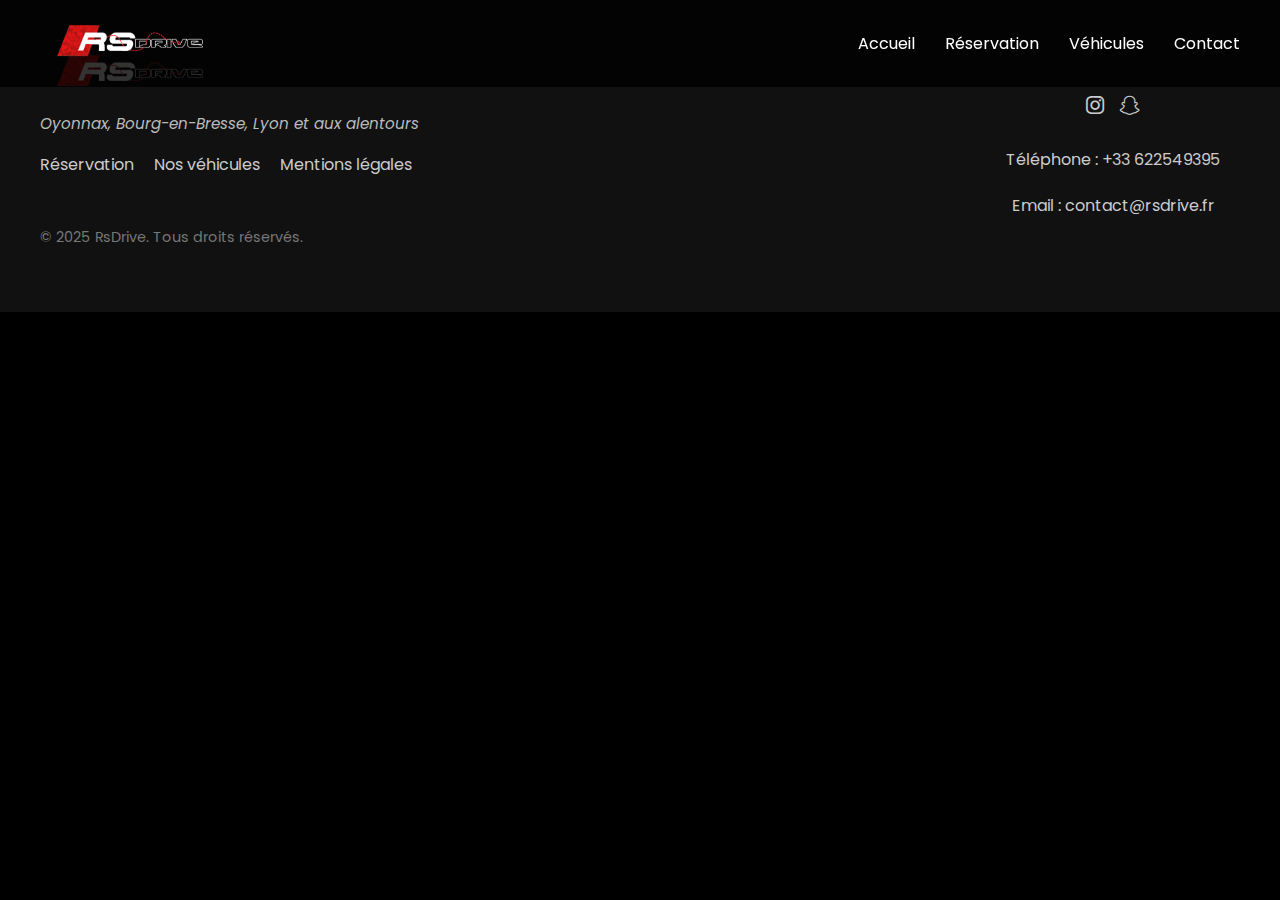
<file: Vrr.html>
<!DOCTYPE html>
<html lang="fr">
<head>
  <meta charset="UTF-8" />
  <meta name="viewport" content="width=device-width, initial-scale=1.0"/>
  <title>RsDrive</title>
  <link rel="preconnect" href="https://fonts.googleapis.com"/>
  <link rel="preconnect" href="https://fonts.gstatic.com" crossorigin/>
  <link href="https://fonts.googleapis.com/css2?family=Montserrat:wght@400;500;700&family=Poppins:wght@400;500;700&display=swap" rel="stylesheet"/>
  <link rel="stylesheet" href="https://cdnjs.cloudflare.com/ajax/libs/font-awesome/6.5.2/css/all.min.css" crossorigin="anonymous"/>
  <style>
    /* 💡 Zone CSS à compléter pour tes sections : juste en dessous */

    body {
      font-family: 'Poppins', sans-serif;
      margin: 0;
      background-color: #000;
      color: #fff;
      overflow-x: hidden;
    }

    .container {
      max-width: 1200px;
      margin: 0 auto;
      padding: 0 20px;
    }

    /* HEADER */
    .header {
      position: fixed;
      top: 0;
      left: 0;
      width: 100%;
      background-color: rgba(0, 0, 0, 0.8);
      padding: 20px 0;
      z-index: 100;
      transition: background-color 0.3s ease;
    }

    .header.scrolled {
      background-color: #000;
    }

    .header-inner {
      display: flex;
      justify-content: space-between;
      align-items: center;
    }

    .logo-img {
      height: 40px;
      width: auto;
      max-width: 180px;
      object-fit: contain;
    }

    .main-nav {
      display: flex;
    }

    .main-nav ul {
      display: flex;
      list-style: none;
      margin: 0;
      padding: 0;
    }

    .main-nav li {
      margin-left: 30px;
    }

    .main-nav a {
      color: #fff;
      text-decoration: none;
      position: relative;
    }

    .main-nav a::after {
      content: '';
      position: absolute;
      bottom: -3px;
      left: 0;
      width: 0%;
      height: 2px;
      background-color: #E50914;
      transition: width 0.3s ease;
    }

    .main-nav a:hover::after {
      width: 100%;
    }

    .hamburger-menu {
      display: none;
      cursor: pointer;
      padding: 10px;
      border: none;
      background: none;
      outline: none;
      z-index: 110;
    }

    .hamburger-menu span {
      display: block;
      width: 25px;
      height: 3px;
      background-color: #fff;
      margin: 5px 0;
      transition: 0.4s;
    }

    .main-nav-mobile {
      display: none;
      position: absolute;
      top: 60px;
      right: 20px;
      background-color: rgba(0, 0, 0, 0.9);
      padding: 20px;
      border-radius: 5px;
      z-index: 105;
      box-shadow: 0 2px 5px rgba(0, 0, 0, 0.3);
    }

    .main-nav-mobile ul {
      display: flex;
      flex-direction: column;
      align-items: flex-end;
      list-style: none;
      margin: 0;
      padding: 0;
    }

    .main-nav-mobile li {
      margin: 10px 0;
    }

    .main-nav-mobile a {
      color: #fff;
      text-decoration: none;
      position: relative;
    }

    .main-nav-mobile a::after {
      content: '';
      position: absolute;
      bottom: -3px;
      right: 0;
      width: 0%;
      height: 2px;
      background-color: #E50914;
      transition: width 0.3s ease;
    }

    .main-nav-mobile a:hover::after {
      width: 100%;
    }

    @media (max-width: 768px) {
      .main-nav {
        display: none;
      }

      .hamburger-menu {
        display: block;
        position: absolute;
        top: 20px;
        right: 20px;
      }
      .footer-inner {
    align-items: center !important;
    text-align: center;
  }

  .footer-links ul,
    .footer-social ul {
        flex-direction: row !important; /* Forcer l'alignement horizontal */
        justify-content: center;
        flex-wrap: wrap;
        gap: 15px;
    }

  .footer-links li,
  .footer-social li {
    margin-bottom: 0;
  }



  .footer-contact {
    text-align: center;
  }

  .footer-cities {
    text-align: center;
    margin-bottom: 15px;
}
}

input[type="checkbox"] {
  box-shadow: none;
  outline: none;
  accent-color: #e60000; /* Pour un style rouge moderne */
}

.footer-copyright {
  margin-top: 30px;
  font-size: 0.9em;
  color: #777;
}

    /* FOOTER */
    .footer {
    background-color: #111;
    padding: 50px 0;
    color: #ccc;
    text-align: center;
}

.footer-inner {
    display: flex;
    flex-direction: column;
    align-items: center;
}

.footer-logo {
    font-size: 20px;
    font-weight: bold;
    color: #fff;
    text-decoration: none;
    margin-bottom: 20px;
}

.footer-cities {
    margin-bottom: 15px;
    font-size: 0.95em;
    line-height: 1.6;
    max-width: 300px;
    color: #bbb;
    font-style: italic;
}

.footer-links ul {
    list-style: none;
    padding: 0;
    margin: 0 0 20px;
    display: flex;
    gap: 20px;
}

.footer-links a {
    color: #ccc;
    text-decoration: none;
    transition: color 0.3s ease;
}

.footer-links a:hover {
    color: #fff;
}

.footer-social ul {
    list-style: none;
    padding: 0;
    margin: 0 0 0px;
    display: flex;
    gap: 15px;
}

.footer-social a {
    color: #ccc;
    font-size: 1.3em;
    transition: color 0.3s ease;
}

.footer-social a:hover {
    color: #fff;
}

.footer-contact p {
    margin-bottom: 5px;
}

.footer-contact a {
    color: #ccc;
    text-decoration: none;
    transition: color 0.3s ease;
}

.footer-contact a:hover {
    color: #fff;
}

/* Desktop styles */
@media (min-width: 769px) {
  .footer-contact {
    position: absolute;
    right: 40px;
    top: 50%;
    transform: translateY(-50%);
    text-align: center;
    display: flex;
    flex-direction: column;
    align-items: center;
  }

  .footer-inner {
    position: relative;
    align-items: flex-start;
  }

  .footer-contact .footer-social {
    margin-bottom: 10px;
  }

  .footer-contact .footer-social ul {
    justify-content: center;
  }

  .footer-cities {
    white-space: nowrap;
  }
}
  </style>
</head>
<body>
  <header class="header">
    <div class="container header-inner">
      <a href="index.html" class="logo">
        <img src="images/logo.png" alt="RsDrive Logo" class="logo-img"/>
      </a>
      <button class="hamburger-menu">
        <span></span><span></span><span></span>
      </button>
      <nav class="main-nav">
        <ul>
          <li><a href="index.html">Accueil</a></li>
          <li><a href="reservation.html">Réservation</a></li>
          <li><a href="vehicules.html">Véhicules</a></li>
          <li><a href="contact.html">Contact</a></li>
        </ul>
      </nav>
      <nav class="main-nav-mobile">
        <ul>
          <li><a href="index.html">Accueil</a></li>
          <li><a href="reservation.html">Réservation</a></li>
          <li><a href="vehicules.html">Véhicules</a></li>
          <li><a href="contact.html">Contact</a></li>
        </ul>
      </nav>
    </div>
  </header>

  <!-- ✨ Section ici ! ✨ -->
   

  <footer class="footer">
    <div class="container footer-inner">
    <a href="index.html" class="logo">
        <img src="images/logo.png" alt="Logo RsDrive" class="logo-img" />
    </a>
    <p class="footer-cities">Oyonnax, Bourg-en-Bresse, Lyon et aux alentours</p>

    <div class="footer-links">
        <ul>
            <li><a href="reservation.html">Réservation</a></li>
            <li><a href="vehicules.html">Nos véhicules</a></li>
            <li><a href="mentions-legales.html">Mentions légales</a></li>
        </ul>
    </div>

    <!-- 👇 déplace ICI les réseaux sociaux -->
    <div class="footer-contact">
        <div class="footer-social">
            <ul>
                <li><a href="https://www.instagram.com/rs.drive01" target="_blank" aria-label="Instagram"><i class="fab fa-instagram"></i></a></li>
                <li><a href="https://www.snapchat.com/add/rs-drive01" target="_blank" aria-label="Snapchat"><i class="fab fa-snapchat-ghost"></i></a></li>
            </ul>
        </div>
        <p>Téléphone : <a href="tel:+33622549395">+33 622549395</a></p>
        <p>Email : <a href="mailto:contact@rsdrive.fr">contact@rsdrive.fr</a></p>
    </div>

    <p class="footer-copyright">&copy; 2025 RsDrive. Tous droits réservés.</p>
</div>
</footer>

  <script>
    const hamburgerMenu = document.querySelector('.hamburger-menu');
    const mobileNav = document.querySelector('.main-nav-mobile');

    if (hamburgerMenu && mobileNav) {
      hamburgerMenu.addEventListener('click', () => {
        mobileNav.style.display = mobileNav.style.display === 'block' ? 'none' : 'block';
      });
    }

    window.addEventListener('scroll', function () {
      const header = document.querySelector('.header');
      header.classList.toggle('scrolled', window.scrollY > 50);
    });
  </script>
</body>
</html>
</file>
